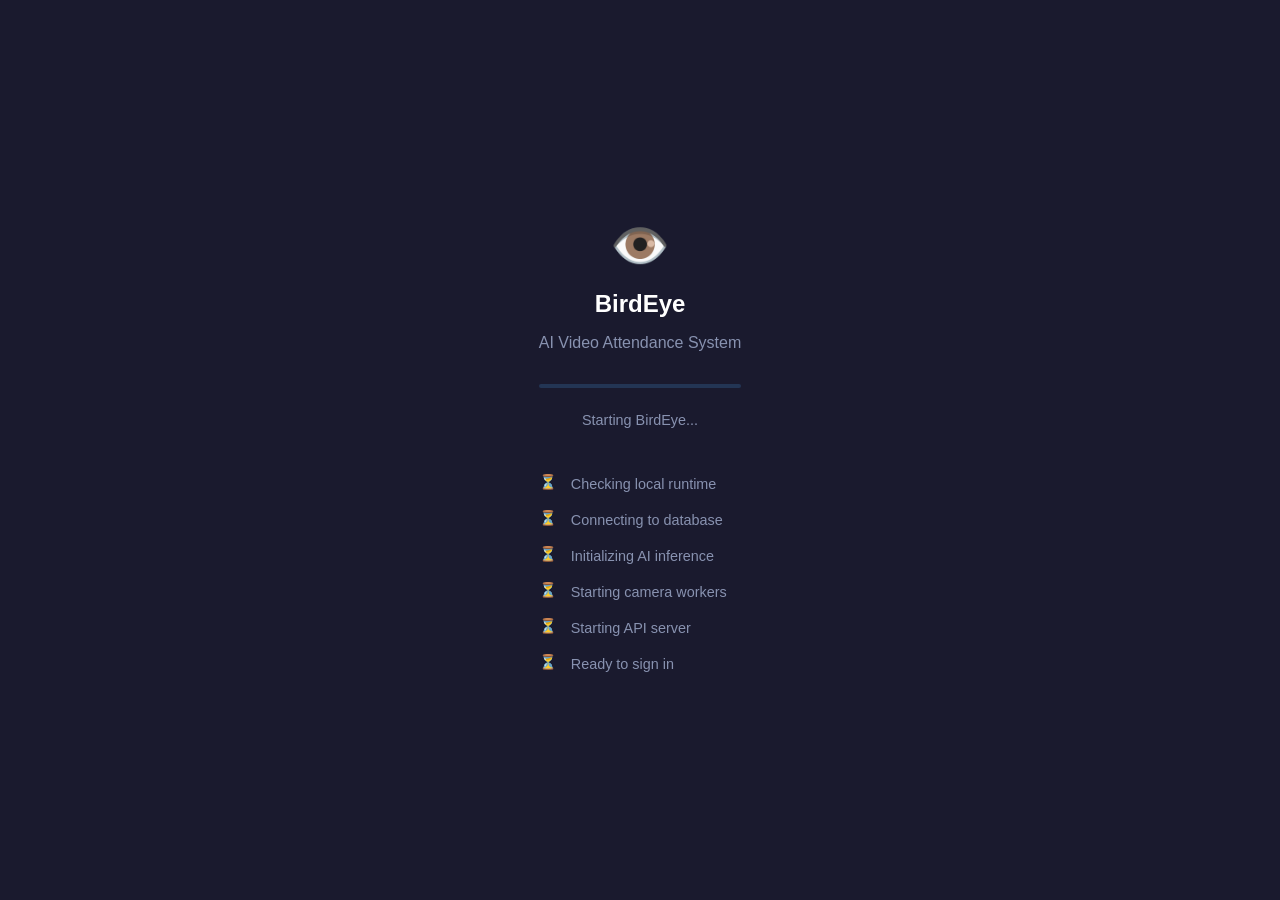
<file: scripts/splash.html>
<!DOCTYPE html>
<html>
<head>
    <meta charset="utf-8">
    <title>BirdEye - Starting</title>
    <style>
        body {
            margin: 0;
            padding: 0;
            background: #1a1a2e;
            font-family: -apple-system, BlinkMacSystemFont, 'Segoe UI', Roboto, sans-serif;
            display: flex;
            flex-direction: column;
            align-items: center;
            justify-content: center;
            height: 100vh;
            color: #eaeaea;
        }
        .container {
            text-align: center;
            max-width: 400px;
            padding: 2rem;
        }
        .logo {
            font-size: 3rem;
            margin-bottom: 1rem;
        }
        .title {
            font-size: 1.5rem;
            font-weight: 600;
            margin-bottom: 0.5rem;
            color: #fff;
        }
        .subtitle {
            color: #8892b0;
            margin-bottom: 2rem;
            font-size: 1rem;
        }
        .progress-container {
            width: 100%;
            height: 4px;
            background: #233554;
            border-radius: 2px;
            overflow: hidden;
            margin-bottom: 1.5rem;
        }
        .progress-bar {
            width: 0%;
            height: 100%;
            background: linear-gradient(90deg, #64ffda, #00b8a9);
            border-radius: 2px;
            transition: width 0.3s ease;
            animation: pulse 2s infinite;
        }
        @keyframes pulse {
            0% { opacity: 1; }
            50% { opacity: 0.6; }
            100% { opacity: 1; }
        }
        .status {
            color: #8892b0;
            font-size: 0.9rem;
            min-height: 1.5em;
        }
        .steps {
            margin-top: 2rem;
            text-align: left;
        }
        .step {
            display: flex;
            align-items: center;
            gap: 0.75rem;
            padding: 0.5rem 0;
            color: #8892b0;
            font-size: 0.9rem;
        }
        .step.completed {
            color: #64ffda;
        }
        .step.current {
            color: #fff;
        }
        .step-icon {
            width: 1.25rem;
            height: 1.25rem;
            flex-shrink: 0;
        }
        .spinner {
            width: 1.25rem;
            height: 1.25rem;
            border: 2px solid #233554;
            border-top-color: #64ffda;
            border-radius: 50%;
            animation: spin 1s linear infinite;
        }
        @keyframes spin {
            to { transform: rotate(360deg); }
        }
    </style>
</head>
<body>
    <div class="container">
        <div class="logo">👁️</div>
        <h1 class="title">BirdEye</h1>
        <p class="subtitle">AI Video Attendance System</p>
        <div class="progress-container">
            <div class="progress-bar" id="progressBar"></div>
        </div>
        <div class="status" id="statusText">Starting BirdEye...</div>
        <div class="steps" id="steps">
            <div class="step" id="step-runtime">
                <span class="step-icon">⏳</span>
                <span>Checking local runtime</span>
            </div>
            <div class="step" id="step-db">
                <span class="step-icon">⏳</span>
                <span>Connecting to database</span>
            </div>
            <div class="step" id="step-inference">
                <span class="step-icon">⏳</span>
                <span>Initializing AI inference</span>
            </div>
            <div class="step" id="step-workers">
                <span class="step-icon">⏳</span>
                <span>Starting camera workers</span>
            </div>
            <div class="step" id="step-api">
                <span class="step-icon">⏳</span>
                <span>Starting API server</span>
            </div>
            <div class="step" id="step-ready">
                <span class="step-icon">⏳</span>
                <span>Ready to sign in</span>
            </div>
        </div>
    </div>
    <script>
        const steps = [
            {id: 'step-runtime', name: 'runtime'},
            {id: 'step-db', name: 'db'},
            {id: 'step-inference', name: 'inference'},
            {id: 'step-workers', name: 'workers'},
            {id: 'step-api', name: 'api'},
            {id: 'step-ready', name: 'ready'}
        ];
        let currentStep = 0;
        
        function updateProgress(percent, status, completedStep) {
            document.getElementById('progressBar').style.width = percent + '%';
            document.getElementById('statusText').textContent = status;
            
            if (completedStep !== undefined) {
                const stepEl = document.getElementById('step-' + completedStep);
                if (stepEl) {
                    stepEl.classList.remove('current');
                    stepEl.classList.add('completed');
                    stepEl.querySelector('.step-icon').textContent = '✓';
                }
            }
            
            if (currentStep < steps.length) {
                const nextStep = document.getElementById(steps[currentStep].id);
                if (nextStep) {
                    nextStep.classList.add('current');
                    if (nextStep.querySelector('.step-icon').textContent === '⏳') {
                        nextStep.querySelector('.step-icon').className = 'step-icon spinner';
                    }
                }
            }
        }
        
        window.pywebviewApi = {
            updateProgress: updateProgress
        };
    </script>
</body>
</html>
</file>
